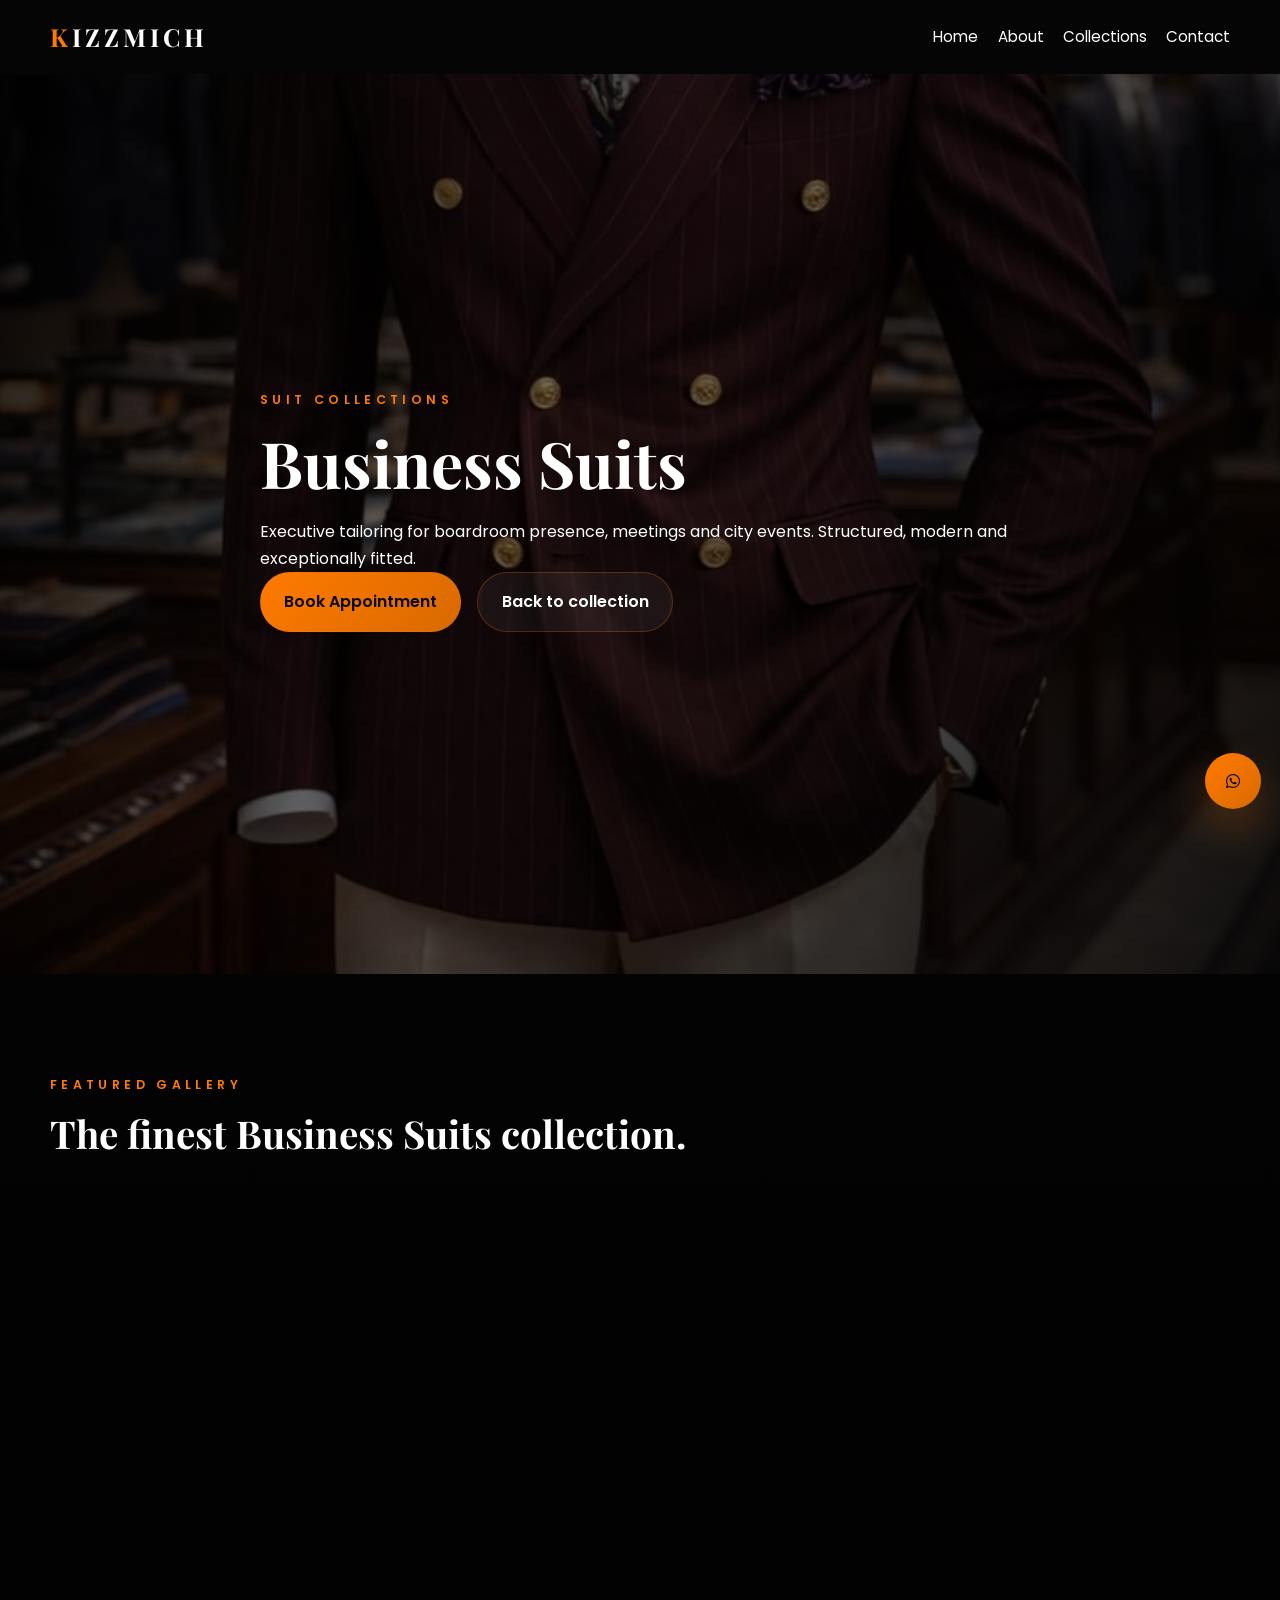
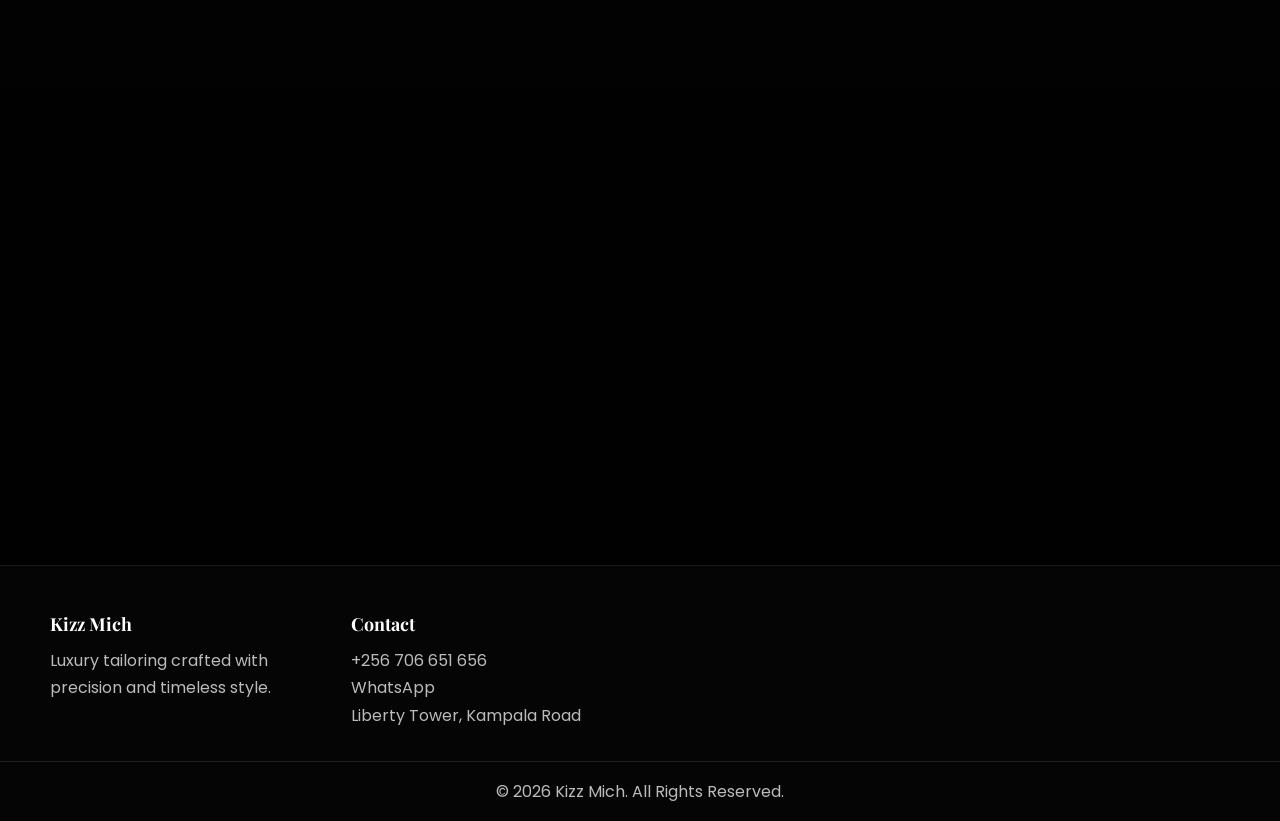
<file: category.html>
<!DOCTYPE html>
<html lang="en">
  <head>
    <meta charset="UTF-8" />
    <meta name="viewport" content="width=device-width, initial-scale=1.0" />
    <meta name="description" content="Discover Kizz Mich's premium tailoring categories and explore business, wedding, prom and bespoke suit collections." />
    <meta property="og:title" content="Kizz Mich | Suit Collections" />
    <meta property="og:description" content="Explore premium tailoring collections for business, wedding, prom and bespoke fit at Kizz Mich." />
    <meta property="og:type" content="website" />
    <meta property="og:image" content="suit%20pictures/WhatsApp%20Image%202026-07-18%20at%202.47.14%20AM%20(1).jpeg" />
    <meta name="twitter:card" content="summary_large_image" />
    <title>Kizz Mich | Suit Collections</title>
    <link rel="preconnect" href="https://fonts.googleapis.com" />
    <link rel="preconnect" href="https://fonts.gstatic.com" crossorigin />
    <link href="https://fonts.googleapis.com/css2?family=Playfair+Display:wght@500;600;700&family=Poppins:wght@300;400;500;600&display=swap" rel="stylesheet" />
    <link rel="stylesheet" href="https://cdnjs.cloudflare.com/ajax/libs/font-awesome/6.5.2/css/all.min.css" />
    <link rel="stylesheet" href="style.css" />
  </head>
  <body>
    <div class="page-loader" aria-hidden="true">
      <div class="loader-ring"></div>
    </div>

    <header class="site-header" id="home">
      <nav class="navbar container" aria-label="Primary navigation">
        <a href="index.html" class="brand" aria-label="Kizz Mich home"><span>K</span>izzMich</a>
        <button class="menu-toggle" aria-label="Toggle navigation" aria-expanded="false" aria-controls="nav-links">
          <span></span>
          <span></span>
          <span></span>
        </button>
        <div class="nav-links" id="nav-links">
          <a href="index.html#home">Home</a>
          <a href="index.html#about">About</a>
          <a href="index.html#categories">Collections</a>
          <a href="index.html#contact">Contact</a>
        </div>
      </nav>
      <div class="mobile-menu-overlay" aria-hidden="true"></div>
    </header>

    <main id="main-content">
      <section class="hero hero-small reveal">
        <div class="hero-media"></div>
        <div class="hero-overlay"></div>
        <div class="container hero-content">
          <p class="eyebrow">Suit Collections</p>
          <h1 id="categoryTitle">Collection</h1>
          <p id="categoryDescription">A curated selection of premium tailoring, crafted for unforgettable moments.</p>
          <div class="hero-actions">
            <a href="index.html#contact" class="btn btn-primary">Book Appointment</a>
            <a href="index.html#categories" class="btn btn-secondary">Back to collection</a>
          </div>
        </div>
      </section>

      <section class="section container reveal">
        <div class="section-heading">
          <p class="eyebrow">Featured Gallery</p>
          <h2 id="categoryHeading">Premium tailoring imagery.</h2>
        </div>
        <div class="categories-grid" id="categoryGrid"></div>
      </section>
    </main>

    <footer class="site-footer">
      <div class="container footer-grid">
        <div>
          <h3>Kizz Mich</h3>
          <p>Luxury tailoring crafted with precision and timeless style.</p>
        </div>
        <div>
          <h3>Contact</h3>
          <p><a href="tel:+256706651656">+256 706 651 656</a></p>
          <p><a href="https://wa.me/256706651656" target="_blank" rel="noreferrer">WhatsApp</a></p>
          <p>Liberty Tower, Kampala Road</p>
        </div>
      </div>
      <div class="footer-bottom">
        <p>© 2026 Kizz Mich. All Rights Reserved.</p>
      </div>
    </footer>

    <a class="whatsapp-float" href="https://wa.me/256706651656" target="_blank" rel="noreferrer" aria-label="Chat on WhatsApp"><i class="fa-brands fa-whatsapp"></i></a>
    <button class="back-to-top" aria-label="Back to top"><i class="fa-solid fa-arrow-up"></i></button>
    <script src="script.js"></script>
    <script src="category.js"></script>
  </body>
</html>
</file>
<file: style.css>
:root {
  --color-primary: #000000;
  --color-secondary: #111111;
  --color-accent: #ff7a00;
  --color-accent-2: #d96a00;
  --color-text: #ffffff;
  --color-muted: #bbbbbb;
  --color-border: rgba(255, 122, 0, 0.25);
  --shadow: 0 24px 70px rgba(0, 0, 0, 0.45);
  --radius: 24px;
  --container: min(1180px, calc(100% - 2rem));
}

* {
  box-sizing: border-box;
  margin: 0;
  padding: 0;
}

html {
  scroll-behavior: smooth;
}

body {
  font-family: 'Poppins', sans-serif;
  color: var(--color-text);
  background: linear-gradient(180deg, #050505, #000000);
  line-height: 1.7;
  overflow-x: hidden;
}

img {
  display: block;
  width: 100%;
}

a {
  color: inherit;
  text-decoration: none;
}

button,
input,
textarea,
select {
  font: inherit;
}

.container {
  width: var(--container);
  margin: 0 auto;
}

.section {
  padding: 6rem 0;
}

.reveal {
  opacity: 0;
  transform: translateY(32px);
  transition: opacity 0.7s ease, transform 0.7s ease;
}

.reveal.visible {
  opacity: 1;
  transform: translateY(0);
}

.skip-link {
  position: absolute;
  left: -999px;
  top: 0;
  background: var(--color-accent);
  color: #050505;
  padding: 0.75rem 1rem;
  z-index: 50;
}

.skip-link:focus {
  left: 1rem;
  top: 1rem;
}

.page-loader {
  position: fixed;
  inset: 0;
  background: #000000;
  display: grid;
  place-items: center;
  z-index: 999;
  transition: opacity 0.5s ease, visibility 0.5s ease;
}

.page-loader.hidden {
  opacity: 0;
  visibility: hidden;
}

.loader-ring {
  width: 56px;
  height: 56px;
  border: 4px solid rgba(255, 122, 0, 0.2);
  border-top-color: var(--color-accent);
  border-radius: 50%;
  animation: spin 0.85s linear infinite;
}

.progress-bar {
  position: fixed;
  top: 0;
  left: 0;
  height: 3px;
  width: 0;
  background: linear-gradient(90deg, var(--color-accent), var(--color-accent-2));
  z-index: 1000;
}

.site-header {
  position: sticky;
  top: 0;
  z-index: 200;
  transition: background 0.3s ease, box-shadow 0.3s ease, backdrop-filter 0.3s ease;
}

.site-header.scrolled {
  background: rgba(0, 0, 0, 0.95);
  backdrop-filter: blur(16px);
  box-shadow: 0 10px 30px rgba(0, 0, 0, 0.35);
}

.navbar {
  display: flex;
  justify-content: space-between;
  align-items: center;
  padding: 1rem 0;
}

.brand {
  font-family: 'Playfair Display', serif;
  font-size: 1.55rem;
  font-weight: 700;
  letter-spacing: 0.16em;
  text-transform: uppercase;
}

.brand span {
  color: var(--color-accent);
}

.nav-links {
  display: flex;
  gap: 1.2rem;
  align-items: center;
}

.nav-links a {
  position: relative;
  font-size: 0.95rem;
  color: var(--color-text);
  transition: color 0.3s ease;
}

.nav-links a::after {
  content: '';
  position: absolute;
  left: 0;
  bottom: -0.3rem;
  width: 0;
  height: 2px;
  background: var(--color-accent);
  transition: width 0.3s ease;
}

.nav-links a:hover::after,
.nav-links a:focus-visible::after {
  width: 100%;
}

.nav-social {
  display: flex;
  gap: 0.55rem;
  margin-left: 0.5rem;
}

.nav-social a {
  width: 38px;
  height: 38px;
  display: grid;
  place-items: center;
  border: 1px solid var(--color-border);
  border-radius: 50%;
  background: rgba(255, 255, 255, 0.04);
  color: var(--color-text);
}

.menu-toggle {
  display: none;
  flex-direction: column;
  gap: 4px;
  border: 0;
  background: transparent;
  cursor: pointer;
}

.menu-toggle span {
  display: block;
  width: 24px;
  height: 2px;
  background: var(--color-text);
}

.hero {
  position: relative;
  min-height: 100vh;
  display: grid;
  align-items: center;
  overflow: hidden;
  background: linear-gradient(90deg, rgba(0, 0, 0, 0.9), rgba(0, 0, 0, 0.45));
}

.hero-media {
  position: absolute;
  inset: 0;
  z-index: 0;
}

.hero-media img {
  width: 100%;
  height: 100%;
  object-fit: cover;
  transform: scale(1.04);
  transition: transform 10s ease;
}

.hero-overlay {
  position: absolute;
  inset: 0;
  background: linear-gradient(120deg, rgba(0, 0, 0, 0.9) 0%, rgba(0, 0, 0, 0.55) 42%, rgba(0, 0, 0, 0.92) 100%);
  z-index: 1;
}

.hero-content {
  position: relative;
  z-index: 2;
  padding: 6rem 0;
  max-width: 760px;
}

.eyebrow {
  display: inline-flex;
  text-transform: uppercase;
  letter-spacing: 0.35em;
  font-size: 0.78rem;
  font-weight: 600;
  color: var(--color-accent);
  margin-bottom: 1rem;
}

h1,
h2,
h3 {
  font-family: 'Playfair Display', serif;
  line-height: 1.15;
}

.hero h1 {
  font-size: clamp(2.8rem, 5vw, 5rem);
  margin-bottom: 1.15rem;
}

.hero-copy {
  font-size: 1.08rem;
  color: var(--color-muted);
  max-width: 620px;
  margin-bottom: 2rem;
}

.hero-actions {
  display: flex;
  flex-wrap: wrap;
  gap: 1rem;
  margin-bottom: 2rem;
}

.btn {
  display: inline-flex;
  align-items: center;
  justify-content: center;
  gap: 0.55rem;
  padding: 0.95rem 1.45rem;
  border-radius: 999px;
  font-weight: 600;
  border: 1px solid transparent;
  transition: transform 0.25s ease, box-shadow 0.25s ease, background 0.25s ease, border-color 0.25s ease;
}

.btn:hover,
.btn:focus-visible {
  transform: translateY(-3px);
  box-shadow: 0 18px 35px rgba(255, 122, 0, 0.18);
}

.btn-primary {
  background: linear-gradient(135deg, var(--color-accent), var(--color-accent-2));
  color: #090909;
}

.btn-secondary {
  color: var(--color-text);
  background: rgba(255, 255, 255, 0.05);
  border-color: var(--color-border);
}

.hero-badges {
  display: flex;
  flex-wrap: wrap;
  gap: 0.8rem;
  margin-bottom: 2rem;
}

.floating-pill {
  padding: 0.7rem 1rem;
  border: 1px solid var(--color-border);
  border-radius: 999px;
  background: rgba(17, 17, 17, 0.7);
  color: var(--color-text);
  box-shadow: 0 12px 35px rgba(0, 0, 0, 0.2);
}

.hero-stats {
  display: grid;
  grid-template-columns: repeat(3, minmax(0, 1fr));
  gap: 1rem;
}

.hero-stats > div {
  padding: 1rem 1.1rem;
  border: 1px solid var(--color-border);
  border-radius: 20px;
  background: rgba(17, 17, 17, 0.72);
  backdrop-filter: blur(16px);
}

.hero-stats strong {
  display: block;
  font-size: 1.35rem;
  color: var(--color-accent);
}

.hero-stats span {
  color: var(--color-muted);
  font-size: 0.92rem;
}

.section-heading {
  max-width: 720px;
  margin-bottom: 2rem;
}

.section-heading h2 {
  font-size: clamp(1.85rem, 3vw, 2.45rem);
  margin-bottom: 0.7rem;
}

.section-heading p:last-child {
  color: var(--color-muted);
}

.about-grid {
  display: grid;
  grid-template-columns: 1.05fr 0.95fr;
  gap: 2rem;
  align-items: center;
}

.about-copy h2 {
  margin-bottom: 1rem;
}

.about-copy p {
  color: var(--color-muted);
  margin-bottom: 1rem;
}

.about-list {
  display: grid;
  gap: 1rem;
  margin-top: 1.4rem;
}

.about-list > div {
  padding: 1rem 1.2rem;
  border-radius: 20px;
  border: 1px solid rgba(255, 255, 255, 0.08);
  background: rgba(255, 255, 255, 0.03);
}

.about-list strong {
  display: block;
  margin-bottom: 0.35rem;
  color: var(--color-text);
}

.about-list span {
  color: var(--color-muted);
}

.about-media img {
  border-radius: 28px;
  min-height: 420px;
  object-fit: cover;
  box-shadow: var(--shadow);
}

.section-contrast {
  background: linear-gradient(180deg, #0a0a0a 0%, #111111 100%);
}

.trust-grid {
  display: grid;
  grid-template-columns: repeat(3, minmax(0, 1fr));
  gap: 1.2rem;
}

.feature-card,
.category-card,
.gallery-card,
.process-step,
.testimonial-card,
.contact-panel,
.contact-form,
.cta-card,
.detail-item,
.map-card,
.about-list > div {
  background: linear-gradient(180deg, rgba(255, 255, 255, 0.04), rgba(255, 255, 255, 0.02));
  border: 1px solid var(--color-border);
  border-radius: 24px;
  box-shadow: var(--shadow);
}

.feature-card {
  padding: 1.7rem;
  transition: transform 0.25s ease, border-color 0.25s ease;
}

.feature-card:hover {
  transform: translateY(-6px);
  border-color: rgba(255, 122, 0, 0.45);
}

.feature-icon {
  width: 52px;
  height: 52px;
  display: grid;
  place-items: center;
  border-radius: 50%;
  background: rgba(255, 122, 0, 0.16);
  color: var(--color-accent);
  margin-bottom: 1rem;
  font-size: 1.16rem;
}

.feature-card h3 {
  margin-bottom: 0.65rem;
}

.feature-card p {
  color: var(--color-muted);
}

.categories-grid {
  display: grid;
  grid-template-columns: repeat(3, minmax(0, 1fr));
  gap: 1.2rem;
}

.category-card {
  overflow: hidden;
  transition: transform 0.25s ease, border-color 0.25s ease;
}

.category-card:hover {
  transform: translateY(-6px);
  border-color: rgba(255, 122, 0, 0.45);
}

.category-card-media img {
  height: 250px;
  object-fit: cover;
}

.category-card-copy {
  padding: 1.3rem 1.2rem;
}

.category-card-copy h3 {
  margin-bottom: 0.45rem;
}

.category-card-copy p {
  color: var(--color-muted);
}

.gallery-grid {
  columns: 3 280px;
  column-gap: 1rem;
}

.gallery-card {
  display: inline-block;
  width: 100%;
  margin-bottom: 1rem;
  overflow: hidden;
  cursor: pointer;
  break-inside: avoid;
}

.gallery-card img {
  width: 100%;
  height: auto;
  object-fit: cover;
  transition: transform 0.45s ease, filter 0.45s ease;
}

.gallery-card:hover img {
  transform: scale(1.05);
  filter: brightness(1.04);
}

.process-steps {
  display: grid;
  grid-template-columns: repeat(4, minmax(0, 1fr));
  gap: 1rem;
  position: relative;
}

.process-step {
  padding: 1.5rem;
  position: relative;
}

.process-step::after {
  content: '';
  position: absolute;
  top: 50%;
  right: -0.55rem;
  width: 1rem;
  height: 2px;
  background: linear-gradient(90deg, rgba(255, 122, 0, 0.4), rgba(255, 122, 0, 0.95));
  transform: translateY(-50%);
}

.process-step:last-child::after {
  display: none;
}

.process-number {
  display: inline-block;
  margin-bottom: 0.75rem;
  color: var(--color-accent);
  font-weight: 700;
  letter-spacing: 0.2em;
}

.process-step p {
  color: var(--color-muted);
}

.testimonial-grid {
  display: grid;
  grid-template-columns: repeat(3, minmax(0, 1fr));
  gap: 1.2rem;
}

.testimonial-card {
  padding: 1.7rem;
}

.quote-mark {
  font-size: 2.6rem;
  color: var(--color-accent);
  line-height: 1;
  margin-bottom: 0.5rem;
}

.testimonial-card p {
  color: var(--color-muted);
  margin-bottom: 1rem;
}

.person {
  display: grid;
  gap: 0.25rem;
}

.person span {
  color: var(--color-muted);
  font-size: 0.92rem;
}

.cta-card {
  padding: 2rem 2.2rem;
  display: flex;
  justify-content: space-between;
  align-items: center;
  gap: 1rem;
  background: linear-gradient(135deg, rgba(255, 122, 0, 0.16), rgba(17, 17, 17, 0.92));
}

.cta-card h2 {
  font-size: clamp(1.7rem, 3vw, 2.3rem);
}

.contact-grid {
  display: grid;
  grid-template-columns: 0.95fr 1.05fr;
  gap: 1.2rem;
  margin-bottom: 1.8rem;
}

.contact-panel {
  padding: 1.5rem;
}

.detail-item {
  padding: 1rem 1.1rem;
  margin-bottom: 0.9rem;
}

.detail-item h3 {
  margin-bottom: 0.35rem;
  font-size: 1.08rem;
}

.detail-item p {
  color: var(--color-muted);
}

.detail-item a {
  color: var(--color-text);
}

.contact-actions {
  display: flex;
  flex-wrap: wrap;
  gap: 0.8rem;
  margin-top: 1rem;
}

.contact-form {
  display: grid;
  gap: 1rem;
  padding: 1.5rem;
}

label {
  display: grid;
  gap: 0.45rem;
  font-weight: 500;
  color: var(--color-text);
}

input,
textarea {
  width: 100%;
  border: 1px solid rgba(255, 255, 255, 0.12);
  border-radius: 14px;
  padding: 0.9rem 1rem;
  background: rgba(255, 255, 255, 0.04);
  color: var(--color-text);
  resize: vertical;
}

input::placeholder,
textarea::placeholder {
  color: #8c8c8c;
}

input:focus,
textarea:focus {
  outline: none;
  border-color: var(--color-accent);
  box-shadow: 0 0 0 3px rgba(255, 122, 0, 0.16);
}

.form-message {
  min-height: 1.2rem;
  color: var(--color-accent);
}

.map-card {
  padding: 0.6rem;
}

iframe {
  width: 100%;
  min-height: 320px;
  border: 0;
  border-radius: 18px;
}

.site-footer {
  background: #050505;
  padding: 3rem 0 0;
  border-top: 1px solid rgba(255, 255, 255, 0.08);
}

.footer-grid {
  display: grid;
  grid-template-columns: repeat(4, minmax(0, 1fr));
  gap: 1.4rem;
  margin-bottom: 2rem;
}

.site-footer h3 {
  margin-bottom: 0.8rem;
  font-size: 1.12rem;
}

.site-footer p,
.site-footer li,
.site-footer a {
  color: var(--color-muted);
}

.site-footer ul {
  list-style: none;
  display: grid;
  gap: 0.4rem;
}

.social-links {
  display: flex;
  flex-wrap: wrap;
  gap: 0.7rem;
  margin-top: 1rem;
}

.social-links a {
  width: 42px;
  height: 42px;
  display: grid;
  place-items: center;
  border-radius: 50%;
  color: var(--color-text);
  border: 1px solid var(--color-border);
  background: rgba(255, 255, 255, 0.04);
}

.footer-bottom {
  border-top: 1px solid rgba(255, 255, 255, 0.1);
  text-align: center;
  padding: 1rem 0;
}

.whatsapp-float {
  position: fixed;
  right: 1.2rem;
  bottom: 5.7rem;
  width: 56px;
  height: 56px;
  border-radius: 50%;
  display: grid;
  place-items: center;
  background: linear-gradient(135deg, var(--color-accent), var(--color-accent-2));
  color: #080808;
  box-shadow: 0 20px 45px rgba(255, 122, 0, 0.25);
  z-index: 1000;
  animation: pulse 2s infinite;
}

.back-to-top {
  position: fixed;
  right: 1.2rem;
  bottom: 1.2rem;
  width: 48px;
  height: 48px;
  border: 0;
  border-radius: 50%;
  background: linear-gradient(135deg, var(--color-accent), var(--color-accent-2));
  color: #080808;
  cursor: pointer;
  box-shadow: var(--shadow);
  opacity: 0;
  visibility: hidden;
  transform: translateY(12px);
  transition: opacity 0.3s ease, transform 0.3s ease, visibility 0.3s ease;
}

.back-to-top.visible {
  opacity: 1;
  visibility: visible;
  transform: translateY(0);
}

.gallery-lightbox {
  position: fixed;
  inset: 0;
  display: grid;
  place-items: center;
  background: rgba(0, 0, 0, 0.92);
  padding: 1rem;
  opacity: 0;
  pointer-events: none;
  transition: opacity 0.25s ease;
  z-index: 1100;
}

.gallery-lightbox.open {
  opacity: 1;
  pointer-events: auto;
}

.gallery-lightbox .lightbox-image {
  max-width: min(96vw, 1100px);
  max-height: min(92vh, 900px);
  object-fit: contain;
  border-radius: 24px;
  box-shadow: var(--shadow);
}

.gallery-lightbox .lightbox-close {
  position: absolute;
  top: 1.3rem;
  right: 1.3rem;
  width: 44px;
  height: 44px;
  border: 0;
  border-radius: 50%;
  background: rgba(255, 255, 255, 0.14);
  color: var(--color-text);
  cursor: pointer;
}

@keyframes spin {
  to {
    transform: rotate(360deg);
  }
}

@keyframes pulse {
  0%,
  100% {
    transform: scale(1);
  }
  50% {
    transform: scale(1.06);
  }
}

@media (max-width: 960px) {
  .process-steps,
  .trust-grid,
  .categories-grid,
  .testimonial-grid {
    grid-template-columns: repeat(2, minmax(0, 1fr));
  }

  .contact-grid,
  .about-grid {
    grid-template-columns: 1fr;
  }

  .footer-grid {
    grid-template-columns: repeat(2, minmax(0, 1fr));
  }
}

@media (max-width: 760px) {
  .menu-toggle {
    display: inline-flex;
  }

  .nav-links {
    position: absolute;
    top: 100%;
    right: 1rem;
    left: 1rem;
    display: none;
    flex-direction: column;
    align-items: flex-start;
    padding: 1rem;
    border-radius: 16px;
    background: rgba(17, 17, 17, 0.96);
    border: 1px solid var(--color-border);
    box-shadow: var(--shadow);
    z-index: 150;
  }

  .nav-links.open {
    display: flex;
  }

  .nav-social {
    margin-left: 0;
    margin-top: 0.25rem;
  }

  .mobile-menu-overlay {
    position: fixed;
    inset: 0;
    background: rgba(0, 0, 0, 0.45);
    opacity: 0;
    pointer-events: none;
    transition: opacity 0.3s ease;
    z-index: 140;
  }

  .nav-links.open + .mobile-menu-overlay {
    opacity: 1;
    pointer-events: auto;
  }

  .hero {
    min-height: 92vh;
  }

  .hero-content {
    padding: 4rem 0;
  }

  .hero-stats,
  .process-steps,
  .trust-grid,
  .categories-grid,
  .testimonial-grid,
  .footer-grid {
    grid-template-columns: 1fr;
  }

  .section {
    padding: 4.5rem 0;
  }

  .cta-card {
    flex-direction: column;
    align-items: flex-start;
  }
}
</file>
